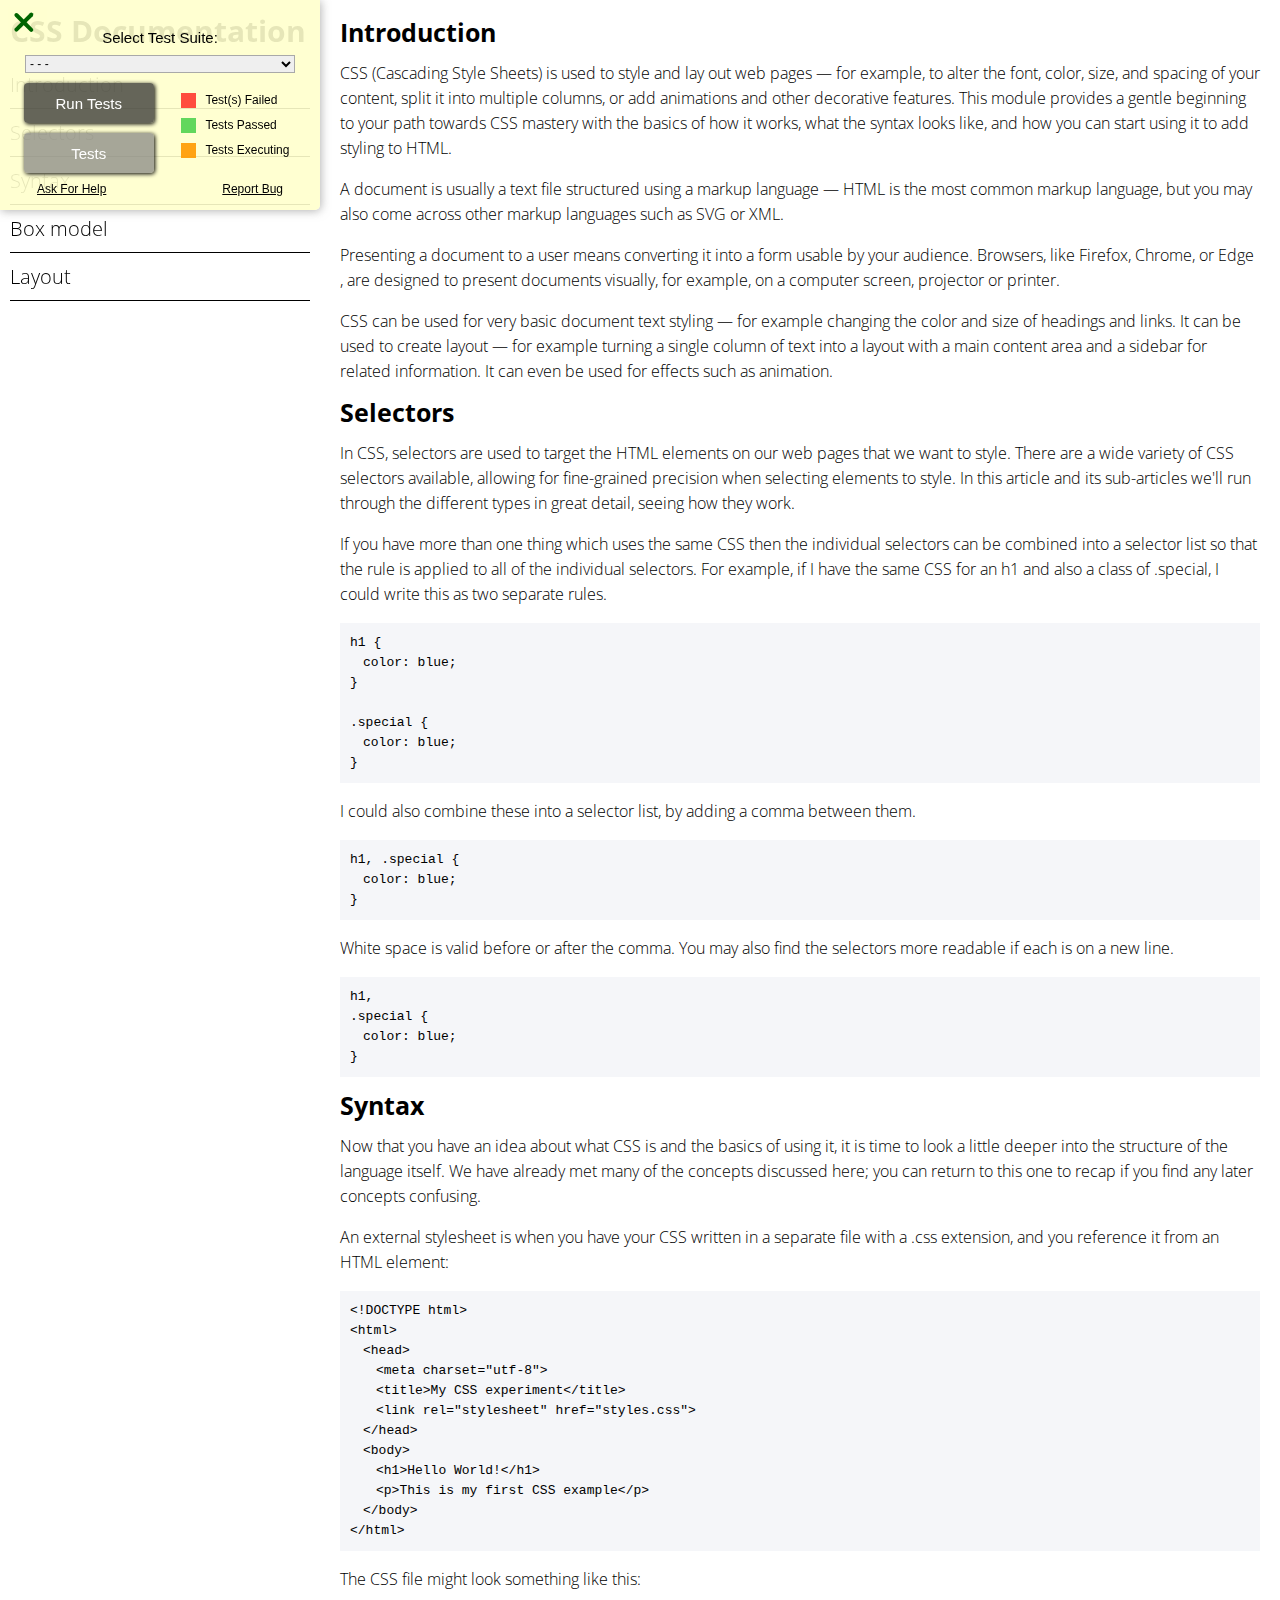
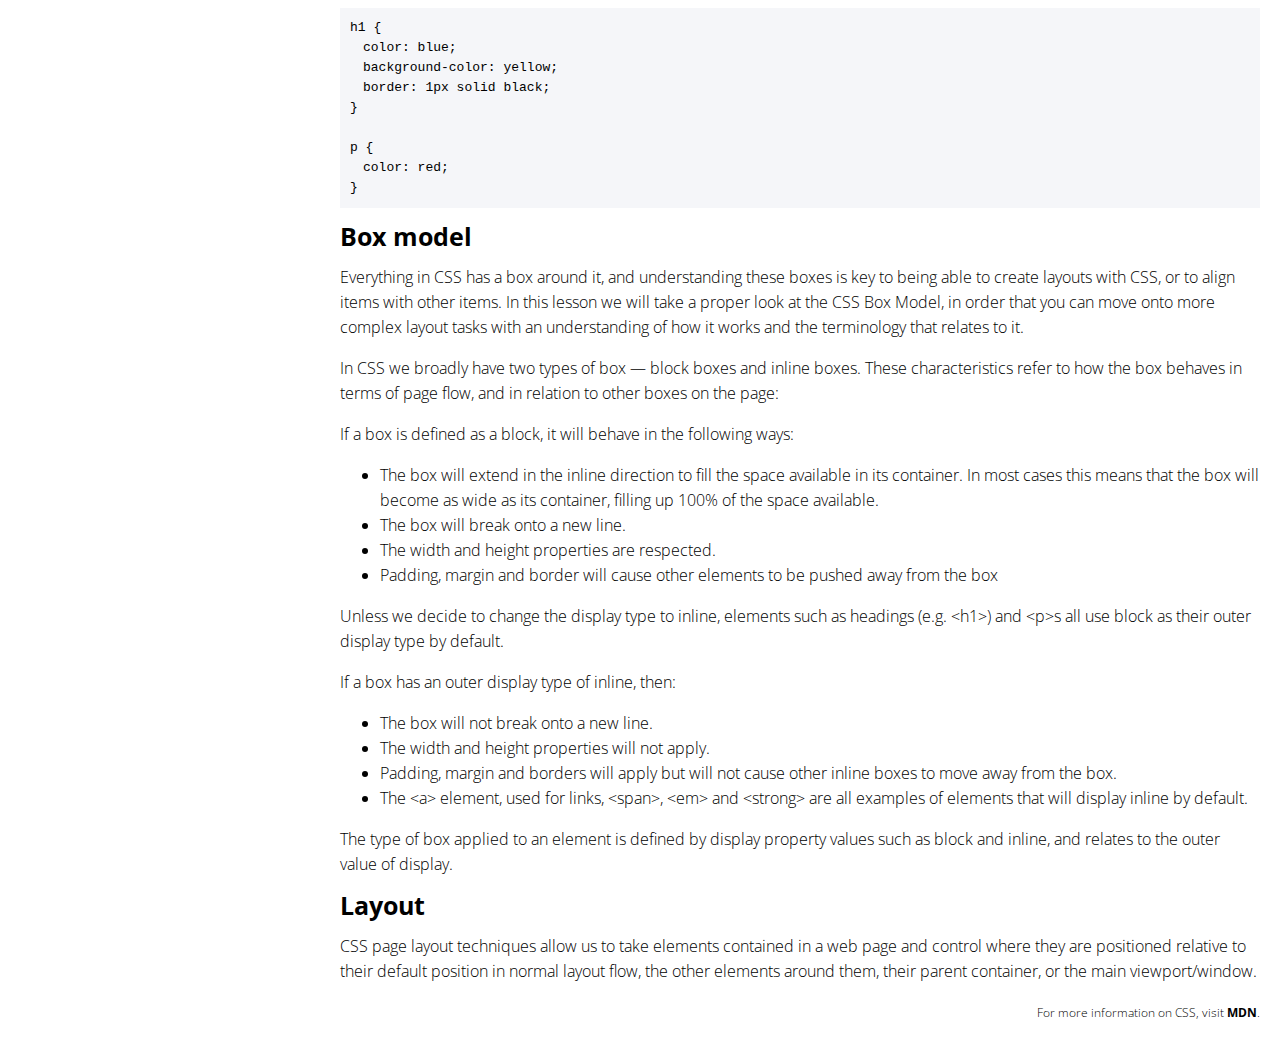
<file: ResponsiveWebDesign/Documentation/index.html>
<!DOCTYPE html>
<html lang="en">
<head>
    <meta charset="UTF-8">
    <title>Technical Documentation Page</title>
    <link rel="stylesheet" href="css/style.css"/>
</head>
<body>
    <nav id="navbar">
        <header>CSS Documentation</header>
            <a class="nav-link" href="#Introduction">Introduction</a>
            <a class="nav-link" href="#Selectors">Selectors</a>
            <a class="nav-link" href="#Syntax">Syntax</a>
            <a class="nav-link" href="#Box_model">Box model</a>
            <a class="nav-link" href="#Layout">Layout</a>
    </nav>

    <main id="main-doc">
        <section id="Introduction" class="main-section">
            <header>Introduction</header>
            <p>CSS (Cascading Style Sheets) is used to style and lay out web pages — for example, to alter the font, color, size, and spacing of your content, split it into multiple columns, or add animations and other decorative features. This module provides a gentle beginning to your path towards CSS mastery with the basics of how it works, what the syntax looks like, and how you can start using it to add styling to HTML.</p>
            <p>A document is usually a text file structured using a markup language — HTML is the most common markup language, but you may also come across other markup languages such as SVG or XML.</p>
            <p>Presenting a document to a user means converting it into a form usable by your audience. Browsers, like Firefox, Chrome, or Edge , are designed to present documents visually, for example, on a computer screen, projector or printer.</p>
            <p>CSS can be used for very basic document text styling — for example changing the color and size of headings and links. It can be used to create layout — for example turning a single column of text into a layout with a main content area and a sidebar for related information. It can even be used for effects such as animation.</p>
        </section>

        <section id="Selectors" class="main-section">
            <header>Selectors</header>
            <p>In CSS, selectors are used to target the HTML elements on our web pages that we want to style. There are a wide variety of CSS selectors available, allowing for fine-grained precision when selecting elements to style. In this article and its sub-articles we'll run through the different types in great detail, seeing how they work.</p>
            <p>If you have more than one thing which uses the same CSS then the individual selectors can be combined into a selector list so that the rule is applied to all of the individual selectors. For example, if I have the same CSS for an h1 and also a class of .special, I could write this as two separate rules.</p>
            <p>
                <code>
                    h1 {
                    <br>&emsp;color: blue;
                    <br>}
                    <br>
                    <br>.special {
                    <br>&emsp;color: blue;
                    <br>}
                </code>
            </p>
            <p>I could also combine these into a selector list, by adding a comma between them.</p>
            <p>
                <code>
                    h1, .special {
                    <br>&emsp;color: blue;
                    <br>}
                </code>
            </p>
            <p>White space is valid before or after the comma. You may also find the selectors more readable if each is on a new line.</p>
            <p>
                <code>
                    h1,
                    <br>.special {
                    <br>&emsp;color: blue;
                    <br>}
                </code>
            </p>
        </section>

        <section id="Syntax" class="main-section">
            <header>Syntax</header>
            <p>Now that you have an idea about what CSS is and the basics of using it, it is time to look a little deeper into the structure of the language itself. We have already met many of the concepts discussed here; you can return to this one to recap if you find any later concepts confusing.</p>
            <p>An external stylesheet is when you have your CSS written in a separate file with a .css extension, and you reference it from an HTML <link> element:</p>
            <p>
                <code>
                    &lt;!DOCTYPE html&gt;
                    <br>&lt;html&gt;
                    <br>&emsp;&lt;head&gt;
                    <br>&emsp;&emsp;&lt;meta charset="utf-8"&gt;
                    <br>&emsp;&emsp;&lt;title>My CSS experiment&lt;/title&gt;
                    <br>&emsp;&emsp;&lt;link rel="stylesheet" href="styles.css"&gt;
                    <br>&emsp;&lt;/head&gt;
                    <br>&emsp;&lt;body&gt;
                    <br>&emsp;&emsp;&lt;h1>Hello World!&lt;/h1&gt;
                    <br>&emsp;&emsp;&lt;p>This is my first CSS example&lt;/p&gt;
                    <br>&emsp;&lt;/body&gt;
                    <br>&lt;/html&gt;
                </code>
            </p>
            <p>The CSS file might look something like this:</p>
            <p>
                <code>
                    h1 {
                    <br>&emsp;color: blue;
                    <br>&emsp;background-color: yellow;
                    <br>&emsp;border: 1px solid black;
                    <br>}
                    <br>
                    <br>p {
                    <br>&emsp;color: red;
                    <br>}
                </code>
            </p>
        </section>

        <section id="Box_model" class="main-section">
            <header>Box model</header>
            <p>Everything in CSS has a box around it, and understanding these boxes is key to being able to create layouts with CSS, or to align items with other items. In this lesson we will take a proper look at the CSS Box Model, in order that you can move onto more complex layout tasks with an understanding of how it works and the terminology that relates to it.</p>
            <p>In CSS we broadly have two types of box — block boxes and inline boxes. These characteristics refer to how the box behaves in terms of page flow, and in relation to other boxes on the page:</p>
            <p>If a box is defined as a block, it will behave in the following ways:</p>
            <ul>
                <li>The box will extend in the inline direction to fill the space available in its container. In most cases this means that the box will become as wide as its container, filling up 100% of the space available.</li>
                <li>The box will break onto a new line.</li>
                <li>The width and height properties are respected.</li>
                <li>Padding, margin and border will cause other elements to be pushed away from the box</li>
            </ul>
            <p>Unless we decide to change the display type to inline, elements such as headings (e.g. &lt;h1&gt;) and &lt;p&gt;s all use block as their outer display type by default.</p>
            <p>If a box has an outer display type of inline, then:</p>
            <ul>
                <li>The box will not break onto a new line.</li>
                <li>The width and height properties will not apply.</li>
                <li>Padding, margin and borders will apply but will not cause other inline boxes to move away from the box.</li>
                <li> The &lt;a&gt; element, used for links, &lt;span&gt;, &lt;em&gt; and &lt;strong&gt; are all examples of elements that will display inline by default.</li>
            </ul>
            <p>The type of box applied to an element is defined by display property values such as block and inline, and relates to the outer value of display.</p>
        </section>

        <section id="Layout" class="main-section">
            <header>Layout</header>
            <p>CSS page layout techniques allow us to take elements contained in a web page and control where they are positioned relative to their default position in normal layout flow, the other elements around them, their parent container, or the main viewport/window.</p>
        </section>

        <p align="right" style="font-size: 12px">For more information on CSS, visit <a href="https://developer.mozilla.org/en-US/docs/Learn/CSS">MDN</a>.</p>
    </main>

    <script src="js/bundle.js"></script>
</body>
</html>
</file>
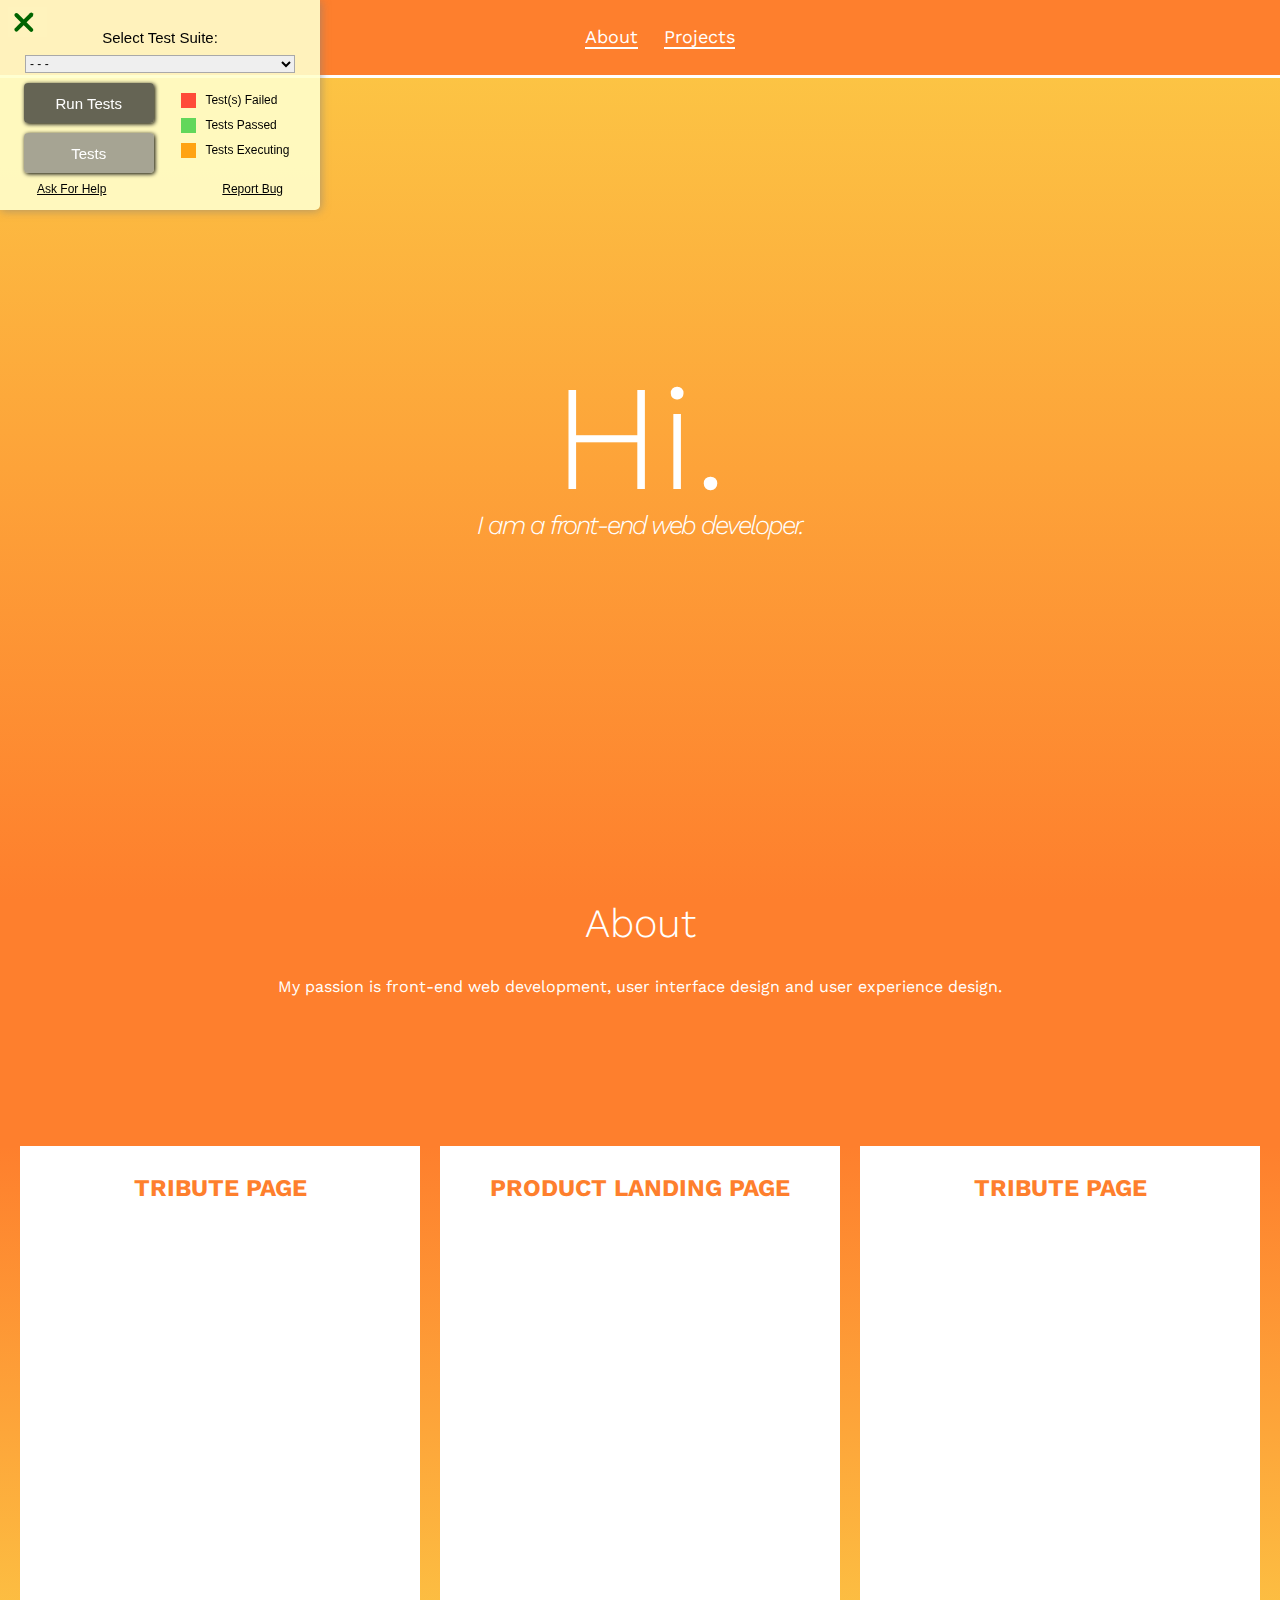
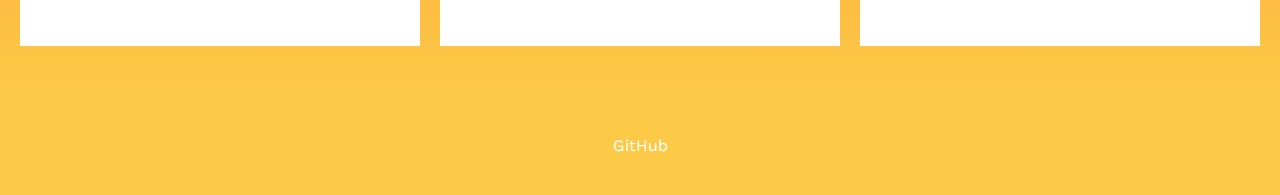
<file: ResponsiveWebDesign/Portfolio/index.html>
<!DOCTYPE html>
<html lang="en">
<head>
    <meta charset="UTF-8">
    <title>Portfolio Page</title>
    <link rel="stylesheet" href="css/style.css"/>
</head>
<body>
    <nav id="navbar">
        <ul>
            <li>
                <a href="#about">About</a>
            </li>
            <li>
                <a href="#projects">Projects</a>
            </li>
        </ul>
    </nav>

    <header id="welcome-section">
        <h1>Hi.</h1>
        <h2>I am a front-end web developer.</h2>
    </header>

    <section id="about">
        <h2>About</h2>
        <p>My passion is front-end web development, user interface design and user experience design.</p>
    </section>

    <section id="projects">
        <div class="projects_section">
            <div class="project-tile">
                <div class="project-text">
                    <a href="https://github.com/prezli/freeCodeCamp/tree/master/ResponsiveWebDesign/Tribute" target="_blank">Tribute Page</a>
                </div>
            </div>

            <div class="project-tile">
                <div class="project-text">
                    <a href="#">Product Landing Page</a>
                </div>
            </div>

            <div class="project-tile">
                <div class="project-text">
                    <a href="#">Tribute Page</a>
                </div>
            </div>
        </div>
    </section>

    <section id="contact">
        <a href="https://github.com/prezli/freeCodeCamp" id="profile-link" target="_blank">GitHub</a>
    </section>

    <style>
        @media screen and (max-width: 60em) {
            #welcome-section {height: 80vh;}   
        }
    </style>

    <script src="js/bundle.js"></script>

</body>
</html>
</file>
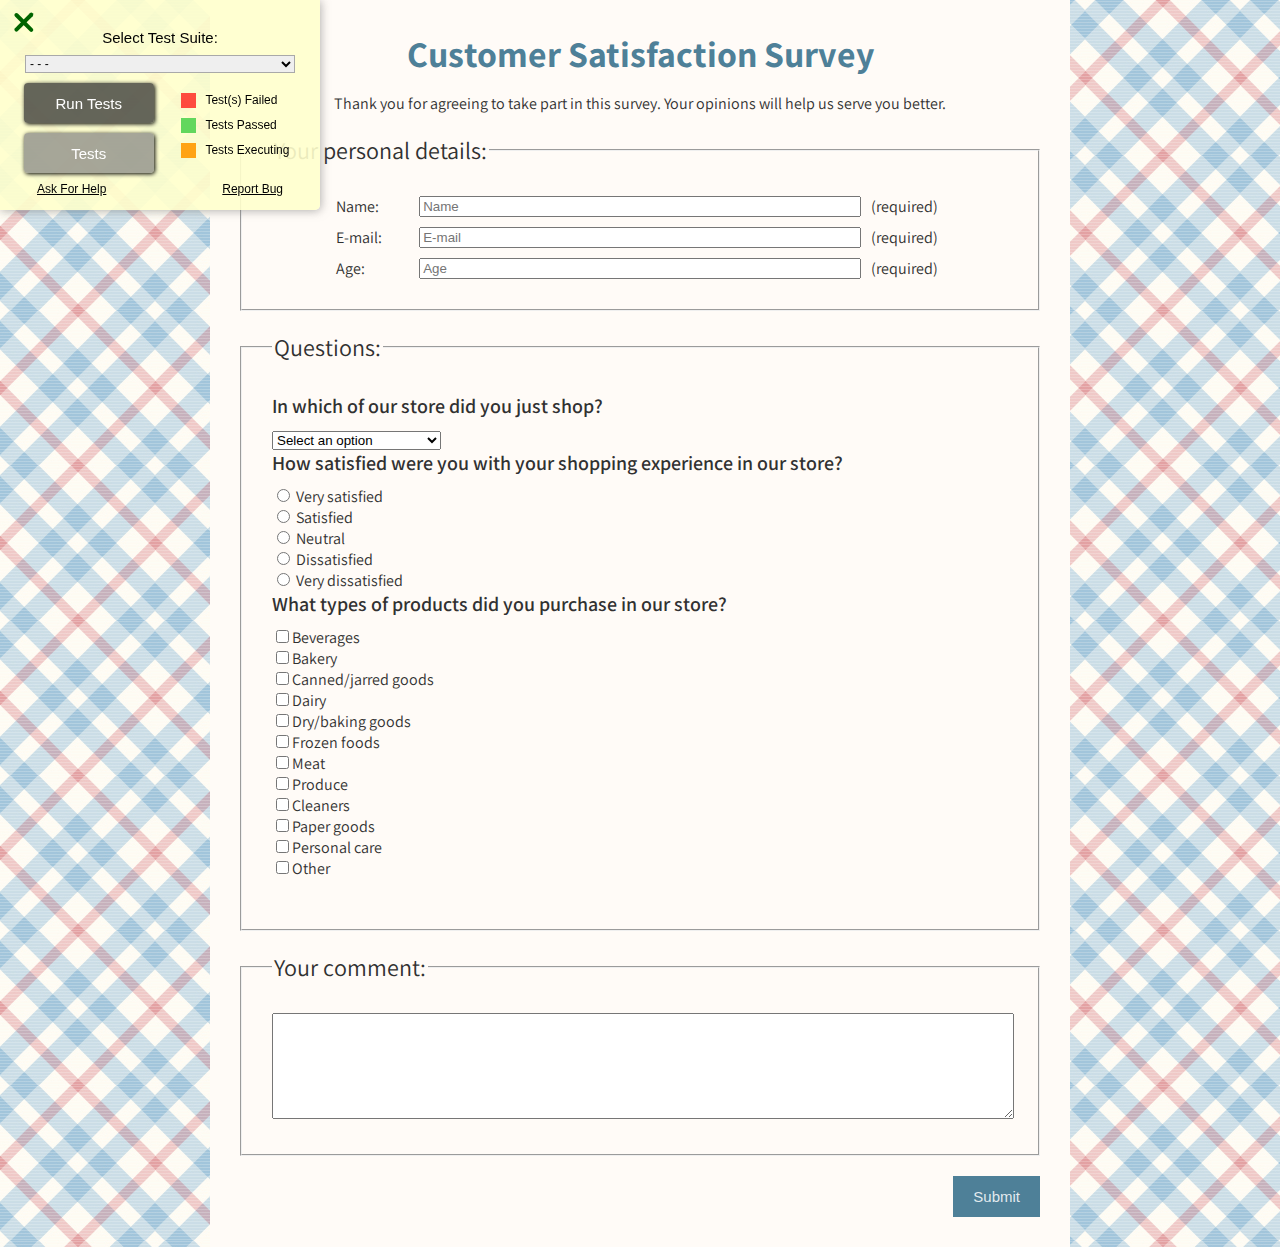
<file: ResponsiveWebDesign/Survey/index.html>
<!DOCTYPE html>
<html lang="en">
<head>
    <meta charset="UTF-8">
    <title>Survey Form</title>
    <link rel="stylesheet" href="css/style.css"/>
</head>
<body>
    <div class="container">
        <h1 id="title" class="center">Customer Satisfaction Survey</h1>
        <p id="description" class="center">Thank you for agreeing to take part in this survey. Your opinions will help us serve you better.</p>

        <form id="survey-form">
        <fieldset>
            <legend>Your personal details:</legend>
            <div id="personal-details">
                <label for="name" id="name-label">Name:</label>
                <input type="text" id="name" placeholder="Name" required> (required)

                <label for="email" id="email-label">E-mail:</label>
                <input type="email" id="email" name="email" placeholder="E-mail" required> (required)

                <label for="number" id="number-label">Age:</label>
                <input type="number" id="number" min="1" max="100" placeholder="Age" required> (required)
            </div>
        </fieldset>

        <fieldset>
            <legend>Questions:</legend>
                <div class="question">
                    <section>
                        <h2>In which of our store did you just shop?</h2>
                            <select id="dropdown">
                                <option selected disabled>Select an option</option>
                                <option value="arkansas">El Dorado, Arkansas</option>
                                <option value="mississippi">Jackson, Mississippi</option>
                                <option value="nebraska">Lincoln, Nebraska</option>
                                <option value="indiana">Fort Wayne, Indiana</option>
                                <option value="kentucky">Lexington, Kentucky</option>
                                <option value="pennsylvania">Pittsburgh, Pennsylvania</option>
                                <option value="california">Sacramento, California</option>
                                <option value="arizona">Tucson, Arizona</option>
                            </select>
                    </section>

                    <section>
                        <h2>How satisfied were you with your shopping experience in our store?</h2>
                            <ul>
                                <li><input type="radio" name="satisfaction" value="v-satisfied"> Very satisfied</li>
                                <li><input type="radio" name="satisfaction" value="satisfied"> Satisfied</li>
                                <li><input type="radio" name="satisfaction" value="neutral"> Neutral</li>
                                <li><input type="radio" name="satisfaction" value="dissatisfied"> Dissatisfied</li>
                                <li><input type="radio" name="satisfaction" value="v-dissatisfied"> Very dissatisfied</li>
                            </ul>
                    </section>

                    <section>
                        <h2>What types of products did you purchase in our store?</h2>
                            <ul>
                                <li><input type="checkbox" name="type" value="beverages">Beverages</li>
                                <li><input type="checkbox" name="type" value="bakery">Bakery</li>
                                <li><input type="checkbox" name="type" value="canned-goods">Canned/jarred goods</li>
                                <li><input type="checkbox" name="type" value="dairy">Dairy</li>
                                <li><input type="checkbox" name="type" value="dry-goods">Dry/baking goods</li>
                                <li><input type="checkbox" name="type" value="frozen-foods">Frozen foods</li>
                                <li><input type="checkbox" name="type" value="meat">Meat</li>
                                <li><input type="checkbox" name="type" value="produce">Produce</li>
                                <li><input type="checkbox" name="type" value="cleaners">Cleaners</li>
                                <li><input type="checkbox" name="type" value="paper-goods">Paper goods</li>
                                <li><input type="checkbox" name="type" value="personal-care">Personal care</li>
                                <li><input type="checkbox" name="type" value="other">Other</li>
                            </ul>
                    </section>
                </div>
        </fieldset>

         <fieldset>
            <legend>Your comment:</legend>
                <textarea name="comments"></textarea>
         </fieldset>

         <div class="button">
             <input id="submit" type="submit" value="Submit">
         </div>
        </form>
    </div>

    <script src="js/bundle.js"></script>
</body>
</html>
</file>
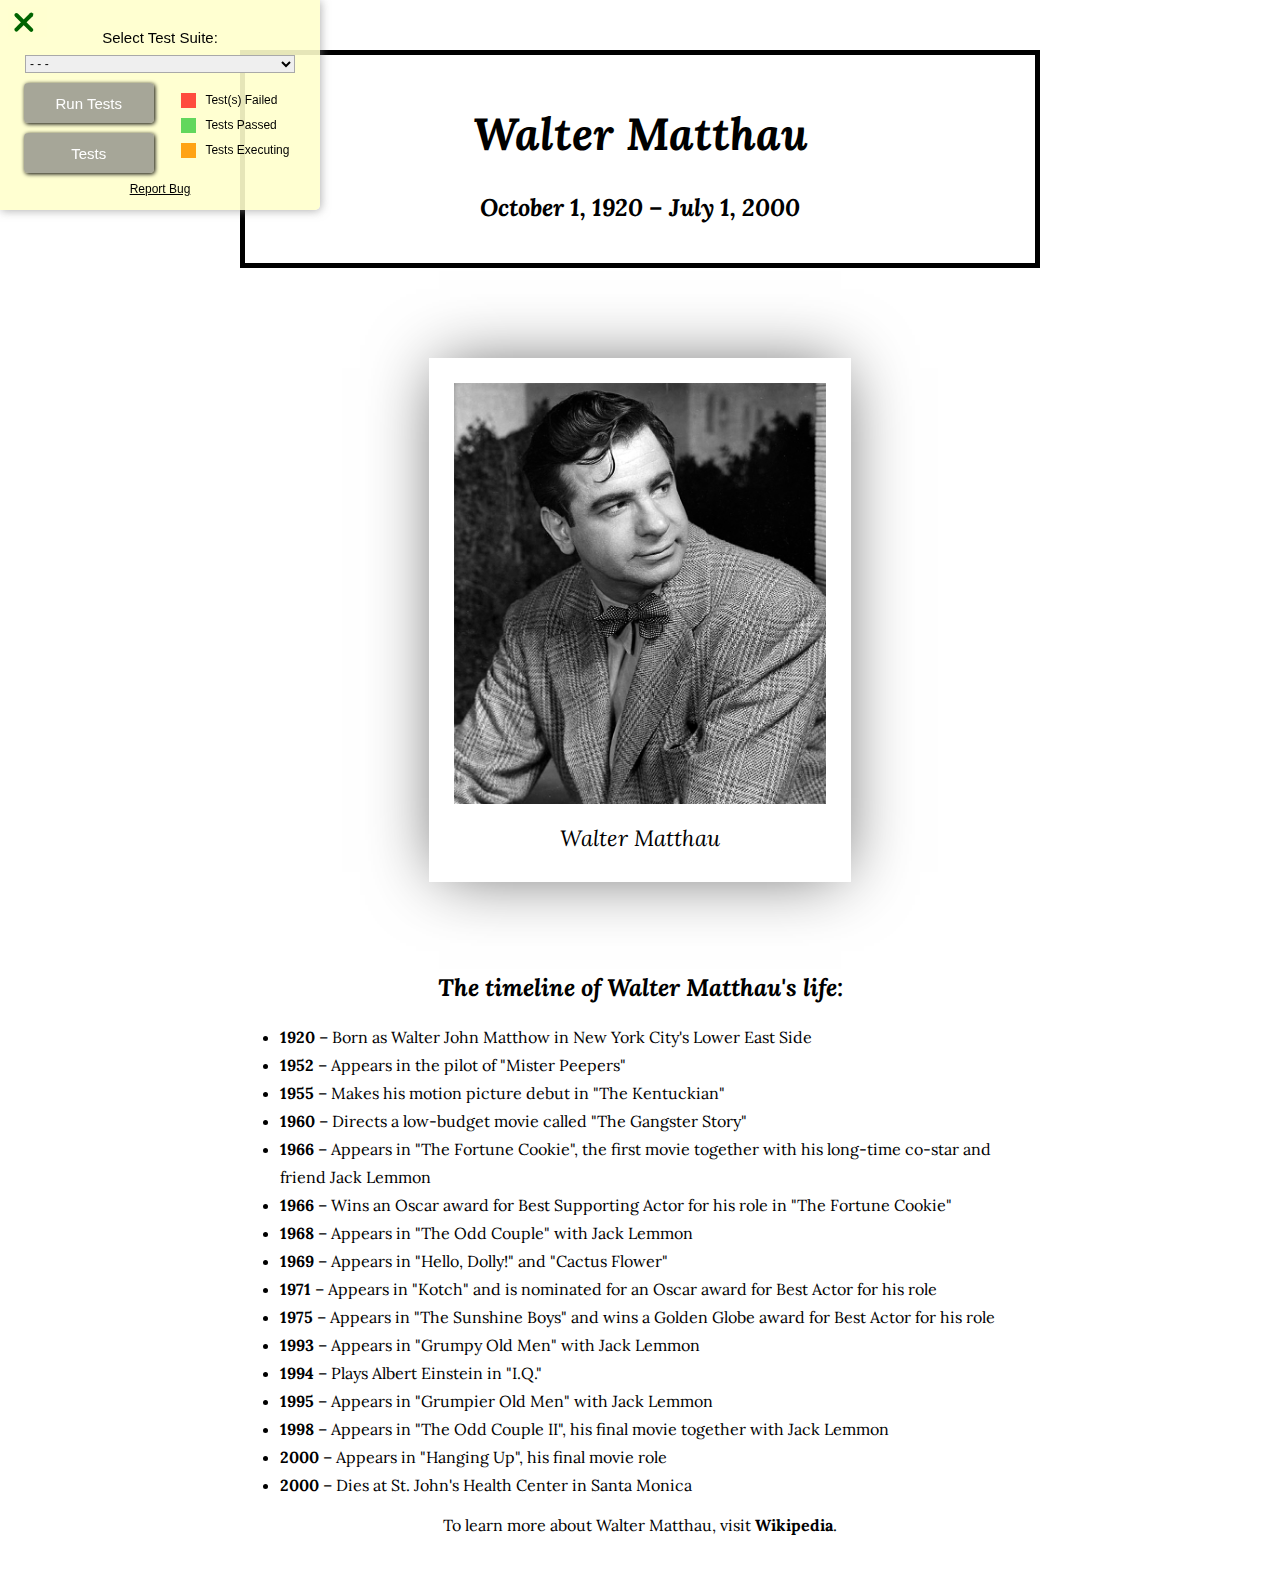
<file: ResponsiveWebDesign/Tribute/index.html>
<!DOCTYPE html>
<html lang="en" id="main">
<head>
    <meta charset="UTF-8">
    <title>Tribute Page</title>
    <link rel="stylesheet" href="css/style.css"/>
</head>

<body>
    <div class="container">
        <div class="margin">
            <header id="title" class="center">
                <h1>Walter Matthau</h1>
                <h2>October 1, 1920 &#8211; July 1, 2000</h2>
            </header>

            <div class="containerImg center">
                <figure id="img-div">
                    <img id="image" src="img/main.jpg">
                    <figcaption id="img-caption">Walter Matthau</figcaption>
                </figure>
            </div>

            <section class="containerTimeline">
                <h2 class="center">The timeline of Walter Matthau's life:</h2>
                    <ul id="tribute-info">
                        <li><strong>1920</strong> &#8211; Born as Walter John Matthow in New York City's Lower East Side</li>
                        <li><strong>1952</strong> &#8211; Appears in the pilot of "Mister Peepers"</li>
                        <li><strong>1955</strong> &#8211; Makes his motion picture debut in "The Kentuckian"</li>
                        <li><strong>1960</strong> &#8211; Directs a low-budget movie called "The Gangster Story"</li>
                        <li><strong>1966</strong> &#8211; Appears in "The Fortune Cookie", the first movie together with his long-time co-star and friend Jack Lemmon</li>
                        <li><strong>1966</strong> &#8211; Wins an Oscar award for Best Supporting Actor for his role in "The Fortune Cookie"</li>
                        <li><strong>1968</strong> &#8211; Appears in "The Odd Couple" with Jack Lemmon</li>
                        <li><strong>1969</strong> &#8211; Appears in "Hello, Dolly!" and "Cactus Flower"</li>
                        <li><strong>1971</strong> &#8211; Appears in "Kotch" and is nominated for an Oscar award for Best Actor for his role</li>
                        <li><strong>1975</strong> &#8211; Appears in "The Sunshine Boys" and wins a Golden Globe award for Best Actor for his role</li>
                        <li><strong>1993</strong> &#8211; Appears in "Grumpy Old Men" with Jack Lemmon</li>
                        <li><strong>1994</strong> &#8211; Plays Albert Einstein in "I.Q."</li>
                        <li><strong>1995</strong> &#8211; Appears in "Grumpier Old Men" with Jack Lemmon</li>
                        <li><strong>1998</strong> &#8211; Appears in "The Odd Couple II", his final movie together with Jack Lemmon</li>
                        <li><strong>2000</strong> &#8211; Appears in "Hanging Up", his final movie role</li>
                        <li><strong>2000</strong> &#8211; Dies at St. John's Health Center in Santa Monica</li>
                    </ul>
            </section>

            <p class="center">To learn more about Walter Matthau, visit <a href="https://en.wikipedia.org/wiki/Walter_Matthau" id="tribute-link" target="_blank">Wikipedia</a>.</p>
        </div>
    </div>

    <script src="js/bundle.js"></script>
</body>
</html>
</file>
<file: ResponsiveWebDesign/Documentation/css/style.css>
@import url('https://fonts.googleapis.com/css?family=Open+Sans:300,700');

body {
    font-family: 'Open Sans', sans-serif;
    color: #000;
    font-weight: 300;
    border: 0;
    margin: 0;
    padding: 0;
}

nav {
    position: fixed;
    display: flex;
    flex-direction: column;
    height: 100vh;
    width: 25vw;
    left: 0;
    top: 0;
    box-sizing: border-box;
    padding: 10px;
}

#navbar header {
    font-size: 30px;
    font-weight: 700;
    margin-bottom: 10px;
}

.nav-link {
    font-size: 20px;
    color: #000;
    text-decoration: none;
    width: 100%;
    box-sizing: border-box;
    border-bottom: 1px solid black;
    padding: 10px 0;
}

main {
    position: absolute;
    left: 25vw;
    padding: 20px;
    line-height: 25px;
}

main a {
    color: #000;
    text-decoration: none;
    font-weight: 700;
}

.main-section header {
    font-size: 25px;
    font-weight: 700;
}

code {
    display: block;
    background-color: #f5f6f9;
    padding: 10px;
    line-height: 20px;
}

@media screen and (max-width: 60em) {
    nav {
        position: unset;
        width: 100%;
        height: unset;
    }

    main {
        position: unset;
        width: 100%;
        left: 0;
        padding: unset;
    }
}
</file>
<file: ResponsiveWebDesign/Portfolio/css/style.css>
@import url('https://fonts.googleapis.com/css?family=Work+Sans:300,300i,400,400i,700,800');

* {
    margin: 0;
}

body {
    font-family: 'Work Sans', sans-serif;
    font-size: 16px;
}

#navbar {
    display: flex;
    justify-content: center;
    align-items: center;
    position: fixed;
    top: 0;
    width: 100%;
    height: 75px;
    background-color: #fe7f2d;
    border-bottom: 3px solid #ffffff;
}

#navbar ul {
    list-style-type: none;
}

#navbar li {
    display: inline;
    font-size: 18px;
    line-height: 18px;
    margin: 10px;
}

#navbar li a {
    color: #ffffff;
    text-decoration: none;
    border-bottom: 2px solid #ffffff;
    opacity: 1;
}

#navbar li a:hover {
    opacity: 0.75;
}

#welcome-section {
    display: flex;
    flex-direction: column;font-family: 'Work Sans', sans-serif;
    justify-content: center;
    align-items: center;
    height: 100vh;
    color: #ffffff;
    background-image: linear-gradient(#fcca46, #fe7f2d);
}

 #welcome-section h1 {
     font-size: 150px;
     line-height: 150px;
     font-weight: 300;
 }

 #welcome-section h2 {
     font-size: 26px;
     line-height: 26px;
     font-style: italic;
     font-weight: 300;
     letter-spacing: -2px;
 }

#about {
    text-align: center;
    background-color: #fe7f2d;
    padding-bottom: 150px;
}

#about h2 {
    font-size: 40px;
    font-weight: 300;
    color: #ffffff;
    margin-bottom: 30px;
}

#about p {
    color: #ffffff;
}

#projects {
    text-align: center;
    background-image: linear-gradient( #fe7f2d, #fcca46);
    padding-bottom: 50px;
}

.projects_section {
    display: grid;
    grid-template-columns: repeat(3, 400px);
    grid-template-rows: 500px;
    grid-column-gap: 20px;
    justify-content: center;
}

.projects_section .project-tile {
    background-color: #ffffff;
}

.projects_section .project-text {
    padding: 30px;
}

.projects_section .project-tile a {
    font-size: 24px;
    line-height: 24px;
    color: #fe7f2d;
    font-weight: 700;
    text-decoration: none;
    text-transform: uppercase;
    opacity: 1;
}

#contact {
    text-align: center;
    background-color: #fcca46;
    padding: 40px 50px;
}

#contact a {
    color: #ffffff;
    text-decoration: none;
    opacity: 1;
}

#contact a:hover {
    opacity: 0.75;
}


@media screen and (max-width: 60em) {
    #welcome-section {height: 80vh;}   
}
</file>
<file: ResponsiveWebDesign/Survey/css/style.css>
@import url('https://fonts.googleapis.com/css?family=Assistant:600,700');

body {
    margin: 0 auto;
    color: #313131;
    background-image: url("bg.jpg");
    font-family: 'Assistant', sans-serif;
}

.center {
    text-align: center;
}

.container {
    margin: 0 auto;
    width: 800px;
    background-color: #FFFBF7;
    padding: 30px;
}

h1 {
    margin: 0;
    color: #4E8098;
    font-weight: 700;
    font-family: 'Assistant', sans-serif;
    font-size: 36px;
}

h2 {
    margin-top: 0;
    margin-bottom: 10px;
    font-weight: 600;
    font-family: 'Assistant', sans-serif;
    font-size: 20px;
}

legend {
    font-size: 24px;
}

fieldset {
    padding: 30px;
    margin: 20px 0;
}

#personal-details {
    display: grid;
    grid-template-columns: 10% 60% 10%;
    grid-gap: 10px;
    justify-content: center;
}

.question {
    padding-bottom: 20px;
}

ul {
    list-style-type: none;
    margin: 0;
    padding: 0;
}

textarea {
    width: 100%;
    height: 100px;
}

.button {
    display: flex;
    justify-content: flex-end;
}

input[type=submit] {
    color: rgba(255,255,255,0.85);
    background-color: #4E8098;
    font-size: 15px;
    border: none;
    padding: 12px 20px;
    cursor: pointer;
}
</file>
<file: ResponsiveWebDesign/Tribute/css/style.css>
@import url('https://fonts.googleapis.com/css?family=Lora:400,400i,600,600i');

body {
    font-family: 'Lora', serif;
    color: #000;
}

.center {
    text-align: center;
}

.container {
    width: 800px;
    margin: 0 auto;
    background-color: #fff;
}

.margin {
    margin: 50px 0;
}

header {
    text-align: center;
}

#title {
    width: 750px;
    padding: 20px;
    border: 5px solid #000;
}

#title h1 {
    font-size: 45px;
    font-style: italic;
}

#title h2 {
    font-style: italic;
}

.containerImg{
    margin: 90px;
}

#img-div {
    margin: 0 auto;
    padding: 25px;
    background-color: #fff;
    box-shadow: 0 0 65px -10px rgba(0, 0, 0, 0.65);
    transition: box-shadow .2s ease, filter .2s ease;
    width: 60%;
}

#img-div img {
    max-width: 100%;
    display: block;
    margin: auto;
}

#img-caption {
    font-size: 22px;
    font-style: italic;
    padding-top: 20px;
    padding-bottom: 5px;
}

.containerTimeline h2 {
    font-style: italic;
}

#tribute-info {
    line-height: 28px;
}

#tribute-link {
    color: #000;
    font-weight: bold;
    text-decoration: none;
}
</file>
